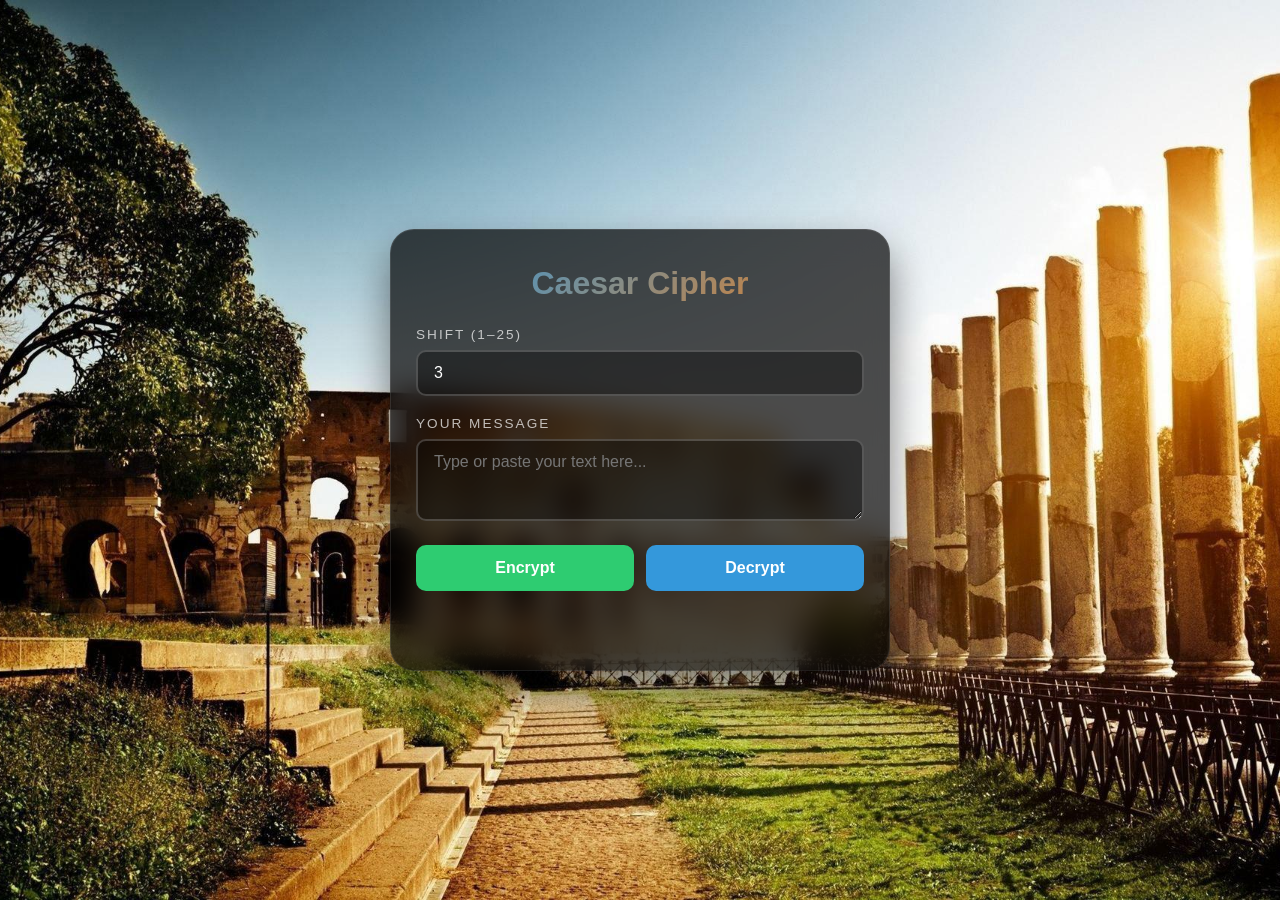
<file: projects/Caesar Cipher/index.html>
<!DOCTYPE html>
<html lang="en">

<head>
    <meta charset="UTF-8">
    <meta name="viewport" content="width=device-width, initial-scale=1.0">
    <link rel="icon" type="image/x-icon" href="media/favicon32.png">
    <link rel="stylesheet" href="styles.css">
    <title>Caesar Cipher</title>
</head>

<body>
    <div class="container">
        <h1>Caesar Cipher</h1>

        <!-- Shift -->
        <div class="input-group">
            <label for="shift">Shift (1–25)</label>
            <input type="number" id="shift" min="1" max="25" value="3" placeholder="Shift">
        </div>

        <!-- Message -->
        <div class="input-group">
            <label for="message">Your message</label>
            <textarea id="message" placeholder="Type or paste your text here..." rows="3"></textarea>
        </div>

        <!-- Buttons -->
        <div class="buttons">
            <button id="encrypt-btn">Encrypt</button>
            <button id="decrypt-btn">Decrypt</button>
        </div>

        <!-- Display -->
        <div id="output-area" class="hidden">
            <div class="output-card">
                <span class="output-label">Input</span>
                <div class="output-text" id="input-display"></div>
            </div>
            <div class="output-card">
                <span class="output-label">Output</span>
                <div class="output-text" id="output-display"></div>
                <button id="copy-btn" class="copy-btn">Copy</button>
            </div>
        </div>

        <!-- Error -->
        <p id="error-message"></p>
    </div>

    <script src="script.js"></script>
</body>

</html>
</file>
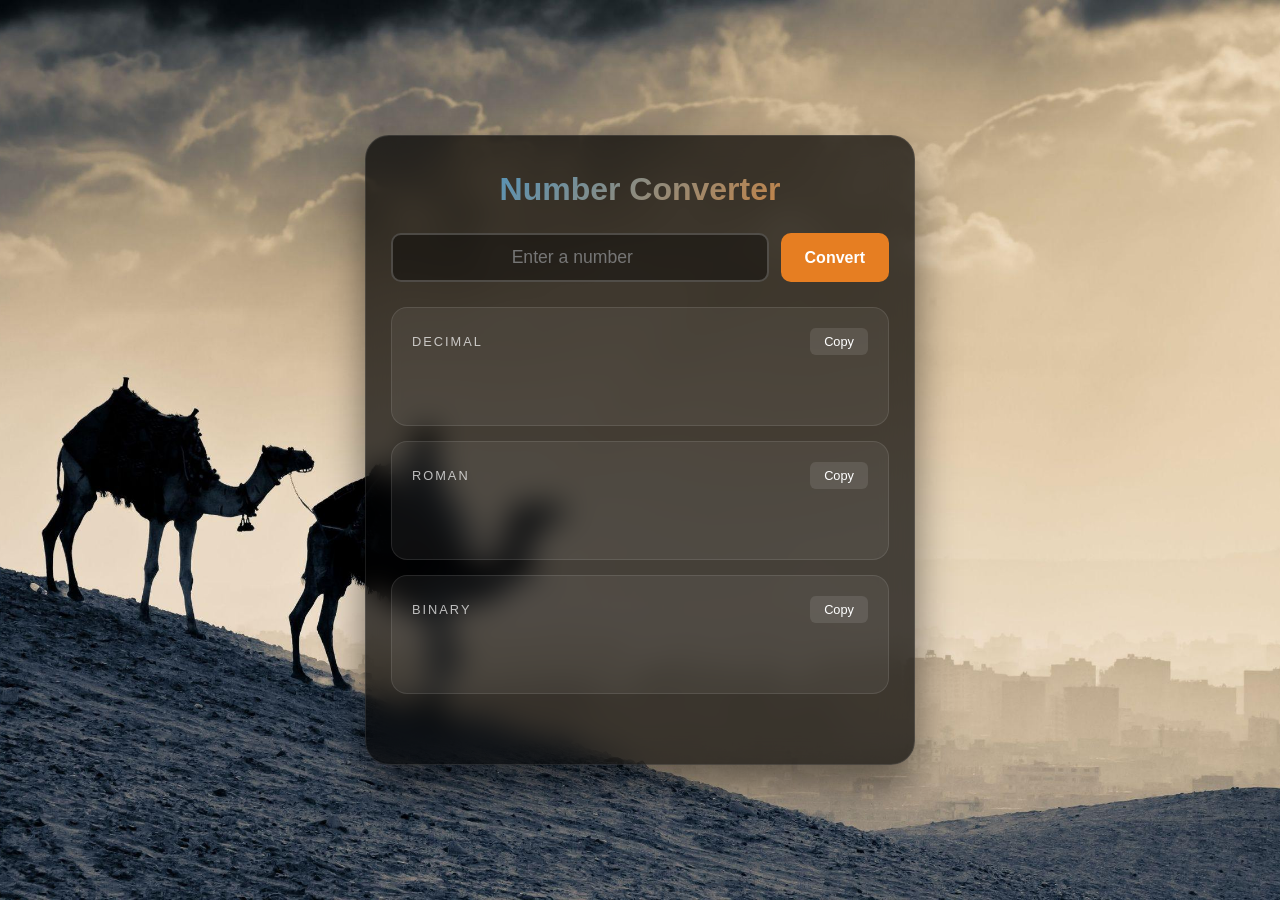
<file: projects/Number Converter/index.html>
<!DOCTYPE html>
<html lang="en">

<head>
    <meta charset="UTF-8">
    <meta name="viewport" content="width=device-width, initial-scale=1.0">
    <link rel="icon" type="image/x-icon" href="media/favicon32.png">
    <link rel="stylesheet" href="styles.css">
    <title>Number Converter</title>
</head>

<body>
    <div class="container">
        <h1>Number Converter</h1>

        <div class="input-area">
            <input type="number" id="numberInput" placeholder="Enter a number" min="1" max="20000">
            <button id="convertBtn">Convert</button>
        </div>

        <div class="results-grid" id="resultsGrid">
            <!-- Decimal -->
            <div class="result-card decimal">
                <div class="card-header">
                    <span class="card-title">Decimal</span>
                    <button class="copy-btn" data-target="decimalOutput">Copy</button>
                </div>
                <div class="card-value" id="decimalOutput"></div>
            </div>

            <!-- Roman -->
            <div class="result-card roman">
                <div class="card-header">
                    <span class="card-title">Roman</span>
                    <button class="copy-btn" data-target="romanOutput">Copy</button>
                </div>
                <div class="card-value" id="romanOutput"></div>
            </div>

            <!-- Binary -->
            <div class="result-card binary">
                <div class="card-header">
                    <span class="card-title">Binary</span>
                    <button class="copy-btn" data-target="binaryOutput">Copy</button>
                </div>
                <div class="card-value" id="binaryOutput"></div>
            </div>
        </div>

        <!-- Error / info message -->
        <p id="message"></p>
    </div>

    <script src="script.js"></script>
</body>

</html>
</file>
<file: projects/Caesar Cipher/styles.css>
/* Reset */
* {
  margin: 0;
  padding: 0;
  box-sizing: border-box;
  font-family: "Segoe UI", Tahoma, Geneva, Verdana, sans-serif;
}

/* Body */
body {
  background: #1a1a2e url("./media/background.jpg") center / cover fixed;
  color: #fff;
  min-height: 100vh;
  display: flex;
  justify-content: center;
  align-items: center;
  padding: 20px;
}

/* Main container */
.container {
  width: 100%;
  max-width: 500px;
  background: rgba(0, 0, 0, 0.7);
  backdrop-filter: blur(15px);
  border-radius: 24px;
  padding: 35px 25px;
  text-align: center;
  box-shadow: 0 20px 40px rgba(0, 0, 0, 0.5);
  border: 1px solid rgba(255, 255, 255, 0.1);
}

/* Title */
h1 {
  font-size: 2rem;
  font-weight: 600;
  margin-bottom: 25px;
  background: linear-gradient(135deg, #3498db, #e67e22);
  -webkit-background-clip: text;
  -webkit-text-fill-color: transparent;
  background-clip: text;
}

/* Input */
.input-group {
  margin-bottom: 20px;
  text-align: left;
}

.input-group label {
  display: block;
  font-size: 0.85rem;
  text-transform: uppercase;
  letter-spacing: 2px;
  opacity: 0.7;
  margin-bottom: 8px;
}

input,
textarea {
  width: 100%;
  padding: 12px 16px;
  border: 2px solid rgba(255, 255, 255, 0.2);
  border-radius: 10px;
  background: rgba(0, 0, 0, 0.4);
  color: #fff;
  font-size: 1rem;
  outline: none;
  transition: border-color 0.2s;
  resize: vertical;
}

input:focus,
textarea:focus {
  border-color: #e67e22;
  box-shadow: 0 0 10px rgba(230, 126, 34, 0.3);
}

/* Buttons */
.buttons {
  display: flex;
  gap: 12px;
  margin-bottom: 25px;
}

.buttons button {
  flex: 1;
  padding: 14px;
  border: none;
  border-radius: 10px;
  font-size: 1rem;
  font-weight: bold;
  cursor: pointer;
  transition: all 0.2s ease;
  color: #fff;
}

#encrypt-btn {
  background: #2ecc71;
}

#encrypt-btn:hover {
  background: #27ae60;
  transform: translateY(-2px);
  box-shadow: 0 8px 20px rgba(46, 204, 113, 0.3);
}

#decrypt-btn {
  background: #3498db;
}

#decrypt-btn:hover {
  background: #2980b9;
  transform: translateY(-2px);
  box-shadow: 0 8px 20px rgba(52, 152, 219, 0.3);
}

/* Output */
#output-area {
  margin-top: 10px;
}

.output-card {
  background: rgba(255, 255, 255, 0.05);
  border-radius: 12px;
  padding: 15px;
  margin-bottom: 12px;
  text-align: left;
  border: 1px solid rgba(255, 255, 255, 0.1);
  position: relative;
}

.output-label {
  font-size: 0.75rem;
  text-transform: uppercase;
  letter-spacing: 2px;
  opacity: 0.6;
  margin-bottom: 6px;
  display: block;
}

.output-text {
  font-size: 1.1rem;
  word-break: break-word;
  min-height: 1.5em;
  color: #fff;
}

/* Copy */
.copy-btn {
  position: absolute;
  top: 10px;
  right: 12px;
  background: rgba(255, 255, 255, 0.1);
  border: none;
  color: #fff;
  padding: 4px 12px;
  border-radius: 6px;
  font-size: 0.8rem;
  cursor: pointer;
  transition: background 0.2s;
}

.copy-btn:hover {
  background: rgba(255, 255, 255, 0.2);
}

.copy-btn.copied {
  background: #2ecc71;
}

/* Error */
#error-message {
  min-height: 1.2em;
  margin-top: 10px;
  color: #e74c3c;
  font-size: 0.95rem;
}

/* Utility */
.hidden {
  display: none !important;
}

/* Responsive */
@media (max-width: 500px) {
  .container {
    padding: 20px 15px;
  }
  .buttons {
    flex-direction: column;
  }
}
</file>
<file: projects/Number Converter/styles.css>
* {
    margin: 0;
    padding: 0;
    box-sizing: border-box;
    font-family: 'Segoe UI', Tahoma, Geneva, Verdana, sans-serif;
}

body {
    background: #1a1a2e url('./media/background.jpg') center / cover fixed;
    color: #fff;
    min-height: 100vh;
    display: flex;
    justify-content: center;
    align-items: center;
    padding: 20px;
}

/* Main container */
.container {
    width: 100%;
    max-width: 550px;
    background: rgba(0, 0, 0, 0.7);
    backdrop-filter: blur(15px);
    border-radius: 24px;
    padding: 35px 25px;
    text-align: center;
    box-shadow: 0 20px 40px rgba(0, 0, 0, 0.5);
    border: 1px solid rgba(255, 255, 255, 0.1);
}

/* Title */
h1 {
    font-size: 2rem;
    font-weight: 600;
    margin-bottom: 25px;
    background: linear-gradient(135deg, #3498db, #e67e22);
    -webkit-background-clip: text;
    -webkit-text-fill-color: transparent;
    background-clip: text;
}

/* Input area */
.input-area {
    display: flex;
    gap: 12px;
    margin-bottom: 25px;
}

.input-area input {
    flex: 1;
    padding: 12px 16px;
    border: 2px solid rgba(255, 255, 255, 0.2);
    border-radius: 10px;
    background: rgba(0, 0, 0, 0.4);
    color: #fff;
    font-size: 1.1rem;
    text-align: center;
    outline: none;
    transition: border-color 0.2s;
}

.input-area input:focus {
    border-color: #e67e22;
    box-shadow: 0 0 10px rgba(230, 126, 34, 0.3);
}

.input-area button {
    padding: 12px 24px;
    font-size: 1rem;
    font-weight: bold;
    border: none;
    border-radius: 10px;
    background: #e67e22;
    color: #fff;
    cursor: pointer;
    transition: all 0.2s ease;
    white-space: nowrap;
}

.input-area button:hover {
    background: #d35400;
    box-shadow: 0 8px 20px rgba(230, 126, 34, 0.3);
}

/* Results grid */
.results-grid {
    display: flex;
    flex-direction: column;
    gap: 15px;
    margin-bottom: 15px;
}

/* Result cards */
.result-card {
    background: rgba(255, 255, 255, 0.05);
    border-radius: 16px;
    padding: 20px;
    text-align: left;
    border: 1px solid rgba(255, 255, 255, 0.1);
    transition: 0.2s;
}

.result-card.decimal .card-value {
    color: #e67e22;
}

.result-card.roman .card-value {
    color: #3498db;
}

.result-card.binary .card-value {
    color: #2ecc71;
}

.card-header {
    display: flex;
    justify-content: space-between;
    align-items: center;
    margin-bottom: 10px;
}

.card-title {
    font-size: 0.8rem;
    text-transform: uppercase;
    letter-spacing: 2px;
    opacity: 0.7;
}

.copy-btn {
    background: rgba(255, 255, 255, 0.1);
    border: none;
    color: #fff;
    padding: 6px 14px;
    border-radius: 6px;
    font-size: 0.8rem;
    cursor: pointer;
    transition: all 0.2s;
}

.copy-btn:hover {
    background: rgba(255, 255, 255, 0.2);
}

.copy-btn.copied {
    background: #2ecc71;
}

.card-value {
    font-size: 2rem;
    font-weight: bold;
    word-break: break-all;
    min-height: 2.5rem;
}

.roman .card-value {
    color: #3498db;
}

.binary .card-value {
    color: #2ecc71;
}

/* Message */
#message {
    font-size: 0.9rem;
    min-height: 1.2rem;
    color: #e74c3c;
}

/* Responsive */
@media (max-width: 500px) {
    .container {
        padding: 20px 15px;
    }

    .input-area {
        flex-direction: column;
    }

    .card-value {
        font-size: 1.5rem;
    }
}
</file>
